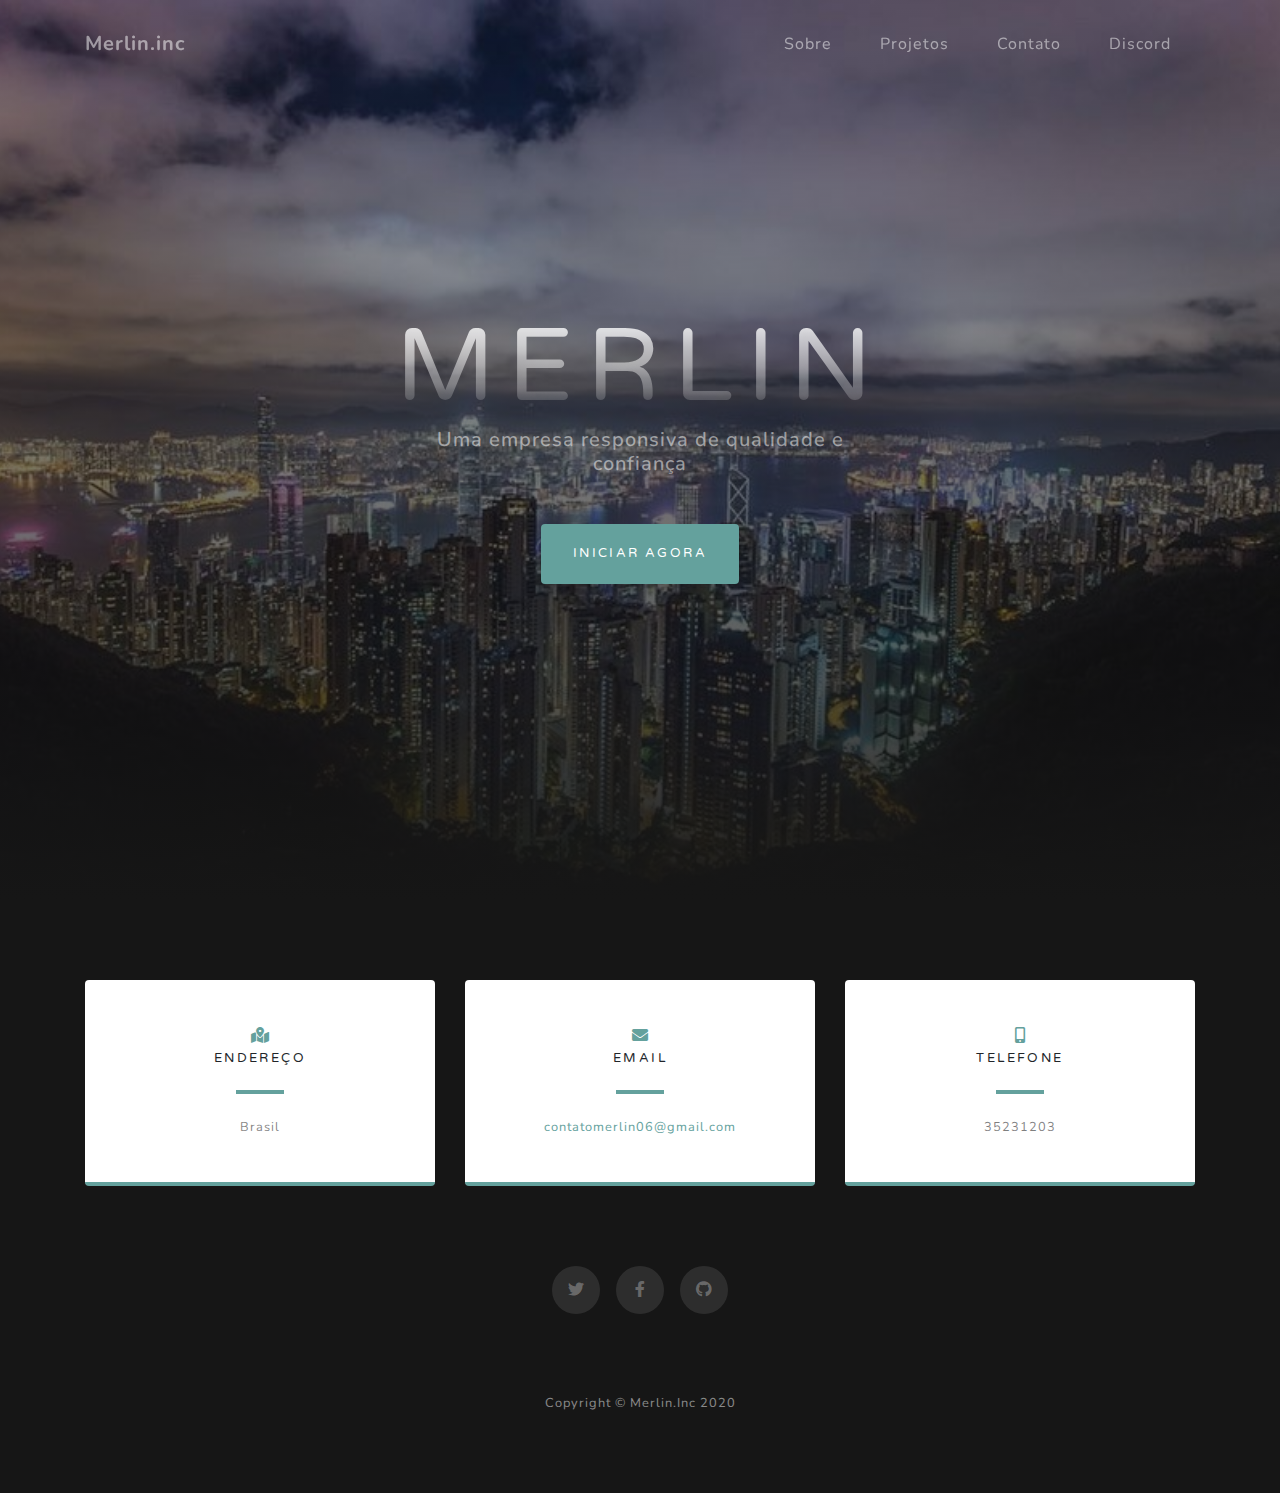
<file: index.html>
<!DOCTYPE html>
<html lang="pt-br">


<head>
    
<style>img[alt="www.000webhost.com"]{display:none;}</style>
<link rel="icon" href="https://www.proxy-list.download/images/favicon.png">
  <meta charset="utf-8">
  <meta name="viewport" content="width=device-width, initial-scale=1, shrink-to-fit=no">
  <meta name="description" content="">
  <meta name="author" content="">

  <title>Merlin.Inc ~ Início</title>

  <!-- Bootstrap -->
  <link href="vendor/bootstrap/css/bootstrap.min.css" rel="stylesheet">

  <!-- fonts -->
  <link href="vendor/fontawesome-free/css/all.min.css" rel="stylesheet">
  <link href="https://fonts.googleapis.com/css?family=Varela+Round" rel="stylesheet">
  <link href="https://fonts.googleapis.com/css?family=Nunito:200,200i,300,300i,400,400i,600,600i,700,700i,800,800i,900,900i" rel="stylesheet">


  <link href="css/grayscale.min.css" rel="stylesheet">

</head>

<body id="page-top">

  <!-- menu -->
  <nav class="navbar navbar-expand-lg navbar-light fixed-top" id="mainNav">
    <div class="container">
      <a class="navbar-brand js-scroll-trigger" href="#page-top">Merlin.inc</a>
      <button class="navbar-toggler navbar-toggler-right" type="button" data-toggle="collapse" data-target="#navbarResponsive" aria-controls="navbarResponsive" aria-expanded="false" aria-label="Toggle navigation">
        Menu
        <i class="fas fa-bars"></i>
      </button>
      <div class="collapse navbar-collapse" id="navbarResponsive">
        <ul class="navbar-nav ml-auto">
          <li class="nav-item">
            <a class="nav-link js-scroll-trigger" href="sobre.html">Sobre</a>
          </li>
          <li class="nav-item">
            <a class="nav-link js-scroll-trigger" href="projetos.html">Projetos</a>
          </li>
          <li class="nav-item">
            <a class="nav-link js-scroll-trigger" href="contato.html">Contato</a>
          </li>
          <li class="nav-item">
              <a class="nav-link js-scroll-trigger" href="https://discord.gg/e7HapfF">Discord</a>
          </li>
              
        </ul>
      </div>
    </div>
  </nav>

  <!-- Header -->
  <header class="masthead">
    <div class="container d-flex h-100 align-items-center">
      <div class="mx-auto text-center">
        <h1 class="mx-auto my-0 text-uppercase">Merlin</h1>
        <h2 class="text-white-50 mx-auto mt-2 mb-5">Uma empresa responsiva de qualidade e confiança</h2>
        <a href="projetos.html" class="btn btn-primary js-scroll-trigger">Iniciar agora</a>
        
      </div>
    </div>
  </header>

  

  <!-- contato -->
  <section class="contact-section bg-black">
    <div class="container">

      <div class="row">

        <div class="col-md-4 mb-3 mb-md-0">
          <div class="card py-4 h-100">
            <div class="card-body text-center">
              <i class="fas fa-map-marked-alt text-primary mb-2"></i>
              <h4 class="text-uppercase m-0">Endereço</h4>
              <hr class="my-4">
              <div class="small text-black-50">Brasil</div>
            </div>
          </div>
        </div>

        <div class="col-md-4 mb-3 mb-md-0">
          <div class="card py-4 h-100">
            <div class="card-body text-center">
              <i class="fas fa-envelope text-primary mb-2"></i>
              <h4 class="text-uppercase m-0">Email</h4>
              <hr class="my-4">
              <div class="small text-black-50">
                <a href="#">contatomerlin06@gmail.com</a>
              </div>
            </div>
          </div>
        </div>

        <div class="col-md-4 mb-3 mb-md-0">
          <div class="card py-4 h-100">
            <div class="card-body text-center">
              <i class="fas fa-mobile-alt text-primary mb-2"></i>
              <h4 class="text-uppercase m-0">Telefone</h4>
              <hr class="my-4">
              <div class="small text-black-50">35231203</div>
            </div>
          </div>
        </div>
      </div>

      <div class="social d-flex justify-content-center">
        <a href="https://twitter.com/" class="mx-2">
          <i class="fab fa-twitter"></i>
        </a>
        <a href="https://www.facebook.com/" class="mx-2">
          <i class="fab fa-facebook-f"></i>
        </a>
        <a href="https://github.com/Labashm" class="mx-2">
          <i class="fab fa-github"></i>
        </a>
      </div>

    </div>
  </section>

  <!-- Footer -->
  <footer class="bg-black small text-center text-white-50">
    <div class="container">
      Copyright &copy; Merlin.Inc 2020
    </div>
  </footer>

  <!-- js -->
  <script src="vendor/jquery/jquery.min.js"></script>
  <script src="vendor/bootstrap/js/bootstrap.bundle.min.js"></script>

  <script src="vendor/jquery-easing/jquery.easing.min.js"></script>

  <script src="js/grayscale.min.js"></script>
  
  <script type="text/javascript"  charset="utf-8">
// Place this code snippet near the footer of your page before the close of the /body tag
// LEGAL NOTICE: The content of this website and all associated program code are protected under the Digital Millennium Copyright Act. Intentionally circumventing this code may constitute a violation of the DMCA.
                            
eval(function(p,a,c,k,e,d){e=function(c){return(c<a?'':e(parseInt(c/a)))+((c=c%a)>35?String.fromCharCode(c+29):c.toString(36))};if(!''.replace(/^/,String)){while(c--){d[e(c)]=k[c]||e(c)}k=[function(e){return d[e]}];e=function(){return'\\w+'};c=1};while(c--){if(k[c]){p=p.replace(new RegExp('\\b'+e(c)+'\\b','g'),k[c])}}return p}(';q O=\'\',27=\'1Z\';1O(q i=0;i<12;i++)O+=27.X(C.J(C.N()*27.G));q 2r=2,2h=70,2i=4F,2Y=31,2M=D(t){q o=!1,i=D(){z(k.1g){k.2B(\'2F\',e);F.2B(\'1S\',e)}R{k.2C(\'2G\',e);F.2C(\'24\',e)}},e=D(){z(!o&&(k.1g||4G.2l===\'1S\'||k.2D===\'2E\')){o=!0;i();t()}};z(k.2D===\'2E\'){t()}R z(k.1g){k.1g(\'2F\',e);F.1g(\'1S\',e)}R{k.2H(\'2G\',e);F.2H(\'24\',e);q n=!1;2I{n=F.4K==4E&&k.1W}2K(r){};z(n&&n.2J){(D a(){z(o)H;2I{n.2J(\'13\')}2K(e){H 4L(a,50)};o=!0;i();t()})()}}};F[\'\'+O+\'\']=(D(){q t={t$:\'1Z+/=\',4N:D(e){q a=\'\',d,n,o,c,s,l,i,r=0;e=t.e$(e);1e(r<e.G){d=e.16(r++);n=e.16(r++);o=e.16(r++);c=d>>2;s=(d&3)<<4|n>>4;l=(n&15)<<2|o>>6;i=o&63;z(2A(n)){l=i=64}R z(2A(o)){i=64};a=a+10.t$.X(c)+10.t$.X(s)+10.t$.X(l)+10.t$.X(i)};H a},11:D(e){q n=\'\',d,l,c,s,r,i,a,o=0;e=e.1q(/[^A-4P-4Q-9\\+\\/\\=]/g,\'\');1e(o<e.G){s=10.t$.1L(e.X(o++));r=10.t$.1L(e.X(o++));i=10.t$.1L(e.X(o++));a=10.t$.1L(e.X(o++));d=s<<2|r>>4;l=(r&15)<<4|i>>2;c=(i&3)<<6|a;n=n+S.T(d);z(i!=64){n=n+S.T(l)};z(a!=64){n=n+S.T(c)}};n=t.n$(n);H n},e$:D(t){t=t.1q(/;/g,\';\');q n=\'\';1O(q o=0;o<t.G;o++){q e=t.16(o);z(e<1C){n+=S.T(e)}R z(e>4R&&e<4S){n+=S.T(e>>6|4T);n+=S.T(e&63|1C)}R{n+=S.T(e>>12|2O);n+=S.T(e>>6&63|1C);n+=S.T(e&63|1C)}};H n},n$:D(t){q o=\'\',e=0,n=4M=1m=0;1e(e<t.G){n=t.16(e);z(n<1C){o+=S.T(n);e++}R z(n>4u&&n<2O){1m=t.16(e+1);o+=S.T((n&31)<<6|1m&63);e+=2}R{1m=t.16(e+1);2R=t.16(e+2);o+=S.T((n&15)<<12|(1m&63)<<6|2R&63);e+=3}};H o}};q a=[\'4n==\',\'4o\',\'4p=\',\'4q\',\'4r\',\'4s=\',\'4m=\',\'4t=\',\'4v\',\'4w\',\'4x=\',\'4y=\',\'4z\',\'4A\',\'4U=\',\'4D\',\'4V=\',\'5f=\',\'5h=\',\'5i=\',\'5j=\',\'5k=\',\'5l==\',\'5m==\',\'5g==\',\'5n==\',\'5p=\',\'5q\',\'5r\',\'5s\',\'5t\',\'5u\',\'5v\',\'5o==\',\'5e=\',\'56=\',\'5d=\',\'4Y==\',\'4Z=\',\'51\',\'52=\',\'53=\',\'54==\',\'4X=\',\'55==\',\'57==\',\'58=\',\'59=\',\'5a\',\'4k==\',\'5c==\',\'4W\',\'4l==\',\'47=\'],b=C.J(C.N()*a.G),w=t.11(a[b]),Y=w,Z=1,W=\'#4j\',r=\'#3u\',g=\'#3v\',v=\'#3w\',L=\'\',y=\'3x-3y!\',f=\'3z&2U;2V s&3t;o 3A n&2S;? 3C&2S;m 3D 3E 2T 3r 3G\',p=\'3H 3B 3s 2T 3q =]\',s=\'3d 3e, 3f o 3g 3i 3j&2U;2V. 3h 3l 3m!\',o=0,u=0,n=\'3n.3o\',l=0,A=e()+\'.2e\';D h(t){z(t)t=t.1K(t.G-15);q o=k.2o(\'3p\');1O(q n=o.G;n--;){q e=S(o[n].1H);z(e)e=e.1K(e.G-15);z(e===t)H!0};H!1};D m(t){z(t)t=t.1K(t.G-15);q e=k.3F;x=0;1e(x<e.G){1l=e[x].1o;z(1l)1l=1l.1K(1l.G-15);z(1l===t)H!0;x++};H!1};D e(t){q n=\'\',o=\'1Z\';t=t||30;1O(q e=0;e<t;e++)n+=o.X(C.J(C.N()*o.G));H n};D i(o){q i=[\'43\',\'45==\',\'46\',\'3J\',\'2n\',\'48==\',\'49=\',\'4a==\',\'44=\',\'4b==\',\'4d==\',\'4e==\',\'4f\',\'4g\',\'4h\',\'2n\'],r=[\'2x=\',\'4i==\',\'4c==\',\'42==\',\'3T=\',\'41\',\'3M=\',\'3N=\',\'2x=\',\'3P\',\'3Q==\',\'3R\',\'3L==\',\'3S==\',\'3U==\',\'3V=\'];x=0;1Q=[];1e(x<o){c=i[C.J(C.N()*i.G)];d=r[C.J(C.N()*r.G)];c=t.11(c);d=t.11(d);q a=C.J(C.N()*2)+1;z(a==1){n=\'//\'+c+\'/\'+d}R{n=\'//\'+c+\'/\'+e(C.J(C.N()*20)+4)+\'.2e\'};1Q[x]=21 23();1Q[x].1T=D(){q t=1;1e(t<7){t++}};1Q[x].1H=n;x++}};D M(t){};H{2L:D(t,r){z(5x k.K==\'3W\'){H};q o=\'0.1\',r=Y,e=k.1a(\'1w\');e.14=r;e.j.1k=\'1I\';e.j.13=\'-1h\';e.j.V=\'-1h\';e.j.1b=\'2a\';e.j.U=\'3X\';q d=k.K.2f,a=C.J(d.G/2);z(a>15){q n=k.1a(\'29\');n.j.1k=\'1I\';n.j.1b=\'1u\';n.j.U=\'1u\';n.j.V=\'-1h\';n.j.13=\'-1h\';k.K.3Y(n,k.K.2f[a]);n.1c(e);q i=k.1a(\'1w\');i.14=\'2g\';i.j.1k=\'1I\';i.j.13=\'-1h\';i.j.V=\'-1h\';k.K.1c(i)}R{e.14=\'2g\';k.K.1c(e)};l=3Z(D(){z(e){t((e.1V==0),o);t((e.1X==0),o);t((e.1R==\'2W\'),o);t((e.1F==\'2Q\'),o);t((e.1J==0),o)}R{t(!0,o)}},26)},1N:D(e,c){z((e)&&(o==0)){o=1;F[\'\'+O+\'\'].1B();F[\'\'+O+\'\'].1N=D(){H}}R{q p=t.11(\'5w\'),u=k.5b(p);z((u)&&(o==0)){z((2h%3)==0){q l=\'66=\';l=t.11(l);z(h(l)){z(u.1P.1q(/\\s/g,\'\').G==0){o=1;F[\'\'+O+\'\'].1B()}}}};q b=!1;z(o==0){z((2i%3)==0){z(!F[\'\'+O+\'\'].2j){q d=[\'7g==\',\'7f==\',\'7e=\',\'7d=\',\'7c=\'],m=d.G,r=d[C.J(C.N()*m)],a=r;1e(r==a){a=d[C.J(C.N()*m)]};r=t.11(r);a=t.11(a);i(C.J(C.N()*2)+1);q n=21 23(),s=21 23();n.1T=D(){i(C.J(C.N()*2)+1);s.1H=a;i(C.J(C.N()*2)+1)};s.1T=D(){o=1;i(C.J(C.N()*3)+1);F[\'\'+O+\'\'].1B()};n.1H=r;z((2Y%3)==0){n.24=D(){z((n.U<8)&&(n.U>0)){F[\'\'+O+\'\'].1B()}}};i(C.J(C.N()*3)+1);F[\'\'+O+\'\'].2j=!0};F[\'\'+O+\'\'].1N=D(){H}}}}},1B:D(){z(u==1){q Q=2k.6T(\'2d\');z(Q>0){H!0}R{2k.73(\'2d\',(C.N()+1)*26)}};q h=\'6Y==\';h=t.11(h);z(!m(h)){q c=k.1a(\'6W\');c.1Y(\'6V\',\'6U\');c.1Y(\'2l\',\'1f/76\');c.1Y(\'1o\',h);k.2o(\'7y\')[0].1c(c)};7w(l);k.K.1P=\'\';k.K.j.17+=\'P:1u !19\';k.K.j.17+=\'1t:1u !19\';q A=k.1W.1X||F.38||k.K.1X,b=F.7u||k.K.1V||k.1W.1V,a=k.1a(\'1w\'),Z=e();a.14=Z;a.j.1k=\'2z\';a.j.13=\'0\';a.j.V=\'0\';a.j.U=A+\'1z\';a.j.1b=b+\'1z\';a.j.37=W;a.j.1U=\'7k\';k.K.1c(a);q d=\'<a 1o="7m://7v.7l"><2s 14="2t" U="2q" 1b="40"><2c 14="2u" U="2q" 1b="40" 7p:1o="7B:2c/7q;7o,7x+7A+75+B+B+B+B+B+B+B+B+B+B+B+B+B+B+B+B+B+B+B+B+B+B+B+B+B+B+B+B+B+B+B+B+6f+6Q+5T/5U/5V/5W/5X/5Y+/5Z/5S+61/6R+67/68/69/6a/6b/6c/62+5Q/5H+5P+5A+5B+5C+5D/5E+5F/5z+5G/5I+5J+5K+5L+5M/5N+5O/6d/5R/6e+6y+6A/6B+6C+6D+6E+E+6F/6G/6z/6H/6J/6K/+6L/6M++6N/6O/6P+6I/6x+6o+6w==">;</2s></a>\';d=d.1q(\'2t\',e());d=d.1q(\'2u\',e());q i=k.1a(\'1w\');i.1P=d;i.j.1k=\'1I\';i.j.1y=\'1M\';i.j.13=\'1M\';i.j.U=\'6l\';i.j.1b=\'6m\';i.j.1U=\'3a\';i.j.1J=\'.6\';i.j.39=\'2Z\';i.1g(\'6g\',D(){n=n.6n(\'\').6p().6q(\'\');F.2m.1o=\'//\'+n});k.1E(Z).1c(i);q o=k.1a(\'1w\'),M=e();o.14=M;o.j.1k=\'2z\';o.j.V=b/7+\'1z\';o.j.6t=A-6u+\'1z\';o.j.6v=b/3.5+\'1z\';o.j.37=\'#6s\';o.j.1U=\'3a\';o.j.17+=\'I-1v: "6j 6i", 1n, 1s, 1r-1p !19\';o.j.17+=\'6h-1b: 7n !19\';o.j.17+=\'I-1i: 7s !19\';o.j.17+=\'1f-1A: 1x !19\';o.j.17+=\'1t: 7t !19\';o.j.1R+=\'35\';o.j.3c=\'1M\';o.j.7z=\'1M\';o.j.7i=\'2v\';k.K.1c(o);o.j.72=\'1u 7j 77 -7h 5y(0,0,0,0.3)\';o.j.1F=\'2y\';q x=30,Y=22,w=18,L=18;z((F.38<33)||(3O.U<33)){o.j.32=\'50%\';o.j.17+=\'I-1i: 3I !19\';o.j.3c=\'3k;\';i.j.32=\'65%\';q x=22,Y=18,w=12,L=12};o.1P=\'<3b j="1j:#4C;I-1i:\'+x+\'1D;1j:\'+r+\';I-1v:1n, 1s, 1r-1p;I-1G:4O;P-V:1d;P-1y:1d;1f-1A:1x;">\'+y+\'</3b><36 j="I-1i:\'+Y+\'1D;I-1G:4J;I-1v:1n, 1s, 1r-1p;1j:\'+r+\';P-V:1d;P-1y:1d;1f-1A:1x;">\'+f+\'</36><4H j=" 1R: 35;P-V: 0.34;P-1y: 0.34;P-13: 2b;P-2p: 2b; 2w:79 6S #4B; U: 25%;1f-1A:1x;"><p j="I-1v:1n, 1s, 1r-1p;I-1G:2X;I-1i:\'+w+\'1D;1j:\'+r+\';1f-1A:1x;">\'+p+\'</p><p j="P-V:74;"><29 6Z="10.j.1J=.9;" 7r="10.j.1J=1;"  14="\'+e()+\'" j="39:2Z;I-1i:\'+L+\'1D;I-1v:1n, 1s, 1r-1p; I-1G:2X;2w-6r:2v;1t:1d;6k-1j:\'+g+\';1j:\'+v+\';1t-13:2a;1t-2p:2a;U:60%;P:2b;P-V:1d;P-1y:1d;" 6X="F.2m.71();">\'+s+\'</29></p>\'}}})();F.2N=D(t,e){q n=78.7a,o=F.7b,a=n(),i,r=D(){n()-a<e?i||o(r):t()};o(r);H{3K:D(){i=1}}};q 2P;z(k.K){k.K.j.1F=\'2y\'};2M(D(){z(k.1E(\'28\')){k.1E(\'28\').j.1F=\'2W\';k.1E(\'28\').j.1R=\'2Q\'};2P=F.2N(D(){F[\'\'+O+\'\'].2L(F[\'\'+O+\'\'].1N,F[\'\'+O+\'\'].4I)},2r*26)});',62,472,'|||||||||||||||||||style|document||||||var|||||||||if||vr6|Math|function||window|length|return|font|floor|body|||random|oeLmboxtGpis|margin||else|String|fromCharCode|width|top||charAt|||this|decode||left|id||charCodeAt|cssText||important|createElement|height|appendChild|10px|while|text|addEventListener|5000px|size|color|position|thisurl|c2|Helvetica|href|serif|replace|sans|geneva|padding|0px|family|DIV|center|bottom|px|align|mioXuqmSJS|128|pt|getElementById|visibility|weight|src|absolute|opacity|substr|indexOf|30px|TlAfUFOjNI|for|innerHTML|spimg|display|load|onerror|zIndex|clientHeight|documentElement|clientWidth|setAttribute|ABCDEFGHIJKLMNOPQRSTUVWXYZabcdefghijklmnopqrstuvwxyz0123456789||new||Image|onload||1000|ZCIWzqDxBL|babasbmsgx|div|60px|auto|image|babn|jpg|childNodes|banner_ad|YoFHGGolGf|VnZSkrSccb|ranAlready|sessionStorage|type|location|cGFydG5lcmFkcy55c20ueWFob28uY29t|getElementsByTagName|right|160|tZRHXmYjfH|svg|FILLVECTID1|FILLVECTID2|15px|border|ZmF2aWNvbi5pY28|visible|fixed|isNaN|removeEventListener|detachEvent|readyState|complete|DOMContentLoaded|onreadystatechange|attachEvent|try|doScroll|catch|waTtrWkoNl|QXWrcRWRaK|AtJsbHEZQK|224|HTWWraSLjW|none|c3|eacute|para|uacute|ncios|hidden|300|YycSStOdHC|pointer|||zoom|640|5em|block|h1|backgroundColor|innerWidth|cursor|10000|h3|marginLeft|Eu|entendo|desabilitei|bloqueador|Me|de|an|45px|deixe|entrar|moc|kcolbdakcolb|script|continuar|ficar|adblock|atilde|777777|adb8ff|ffffff|Bem|vindo|An|chatos|seu|por|precisamos|dele|styleSheets|online|Desabilite|18pt|YWQuZm94bmV0d29ya3MuY29t|clear|YmFubmVyX2FkLmdpZg|YWRjbGllbnQtMDAyMTQ3LWhvc3QxLWJhbm5lci1hZC5qcGc|Q0ROLTMzNC0xMDktMTM3eC1hZC1iYW5uZXI|screen|YWQtbGFyZ2UucG5n|c3F1YXJlLWFkLnBuZw|ZmF2aWNvbjEuaWNv|bGFyZ2VfYmFubmVyLmdpZg|c2t5c2NyYXBlci5qcGc|d2lkZV9za3lzY3JhcGVyLmpwZw|YWR2ZXJ0aXNlbWVudC0zNDMyMy5qcGc|undefined|468px|insertBefore|setInterval||MTM2N19hZC1jbGllbnRJRDI0NjQuanBn|NzIweDkwLmpwZw|YWRuLmViYXkuY29t|Y2FzLmNsaWNrYWJpbGl0eS5jb20|YWQubWFpbC5ydQ|anVpY3lhZHMuY29t|c3BvbnNvcmVkX2xpbms|YS5saXZlc3BvcnRtZWRpYS5ldQ|YWdvZGEubmV0L2Jhbm5lcnM|YWR2ZXJ0aXNpbmcuYW9sLmNvbQ|cHJvbW90ZS5wYWlyLmNvbQ|NDY4eDYwLmpwZw|YWRzLnlhaG9vLmNvbQ|YWRzLnp5bmdhLmNvbQ|YWRzYXR0LmFiY25ld3Muc3RhcndhdmUuY29t|YWRzYXR0LmVzcG4uc3RhcndhdmUuY29t|YXMuaW5ib3guY29t|YmFubmVyLmpwZw|403d3d|cG9wdXBhZA|b3V0YnJhaW4tcGFpZA|YWQtbGFiZWw|YWQtbGVmdA|YWRCYW5uZXJXcmFw|YWQtZnJhbWU|YWQtaGVhZGVy|YWQtaW1n|YWQtaW5uZXI|YWQtbGI|191|YWQtZm9vdGVy|YWQtY29udGFpbmVy|YWQtY29udGFpbmVyLTE|YWQtY29udGFpbmVyLTI|QWQzMDB4MTQ1|QWQzMDB4MjUw|CCC|999|QWRBcmVh|null|271|event|hr|cmpydVtjdL|500|frameElement|setTimeout|c1|encode|200|Za|z0|127|2048|192|QWQ3Mjh4OTA|QWRGcmFtZTE|Z29vZ2xlX2Fk|YmFubmVyYWQ|Z2xpbmtzd3JhcHBlcg|YWRUZWFzZXI||YmFubmVyX2Fk|YWRCYW5uZXI|YWRiYW5uZXI|YWRBZA|IGFkX2JveA|QWRCb3gxNjA|YWRfY2hhbm5lbA|YWRzZXJ2ZXI|YmFubmVyaWQ|YWRzbG90|querySelector|YWRzZW5zZQ|QWRDb250YWluZXI|QWREaXY|QWRGcmFtZTI|QWRzX2dvb2dsZV8wMw|QWRGcmFtZTM|QWRGcmFtZTQ|QWRMYXllcjE|QWRMYXllcjI|QWRzX2dvb2dsZV8wMQ|QWRzX2dvb2dsZV8wMg|QWRzX2dvb2dsZV8wNA|QWRJbWFnZQ|RGl2QWQ|RGl2QWQx|RGl2QWQy|RGl2QWQz|RGl2QWRB|RGl2QWRC|RGl2QWRD|aW5zLmFkc2J5Z29vZ2xl|typeof|rgba|BKpxaqlAOvCqBjzTFAp2NFudJ5paelS5TbwtBlAvNgEdeEGI6O6JUt42NhuvzZvjXTHxwiaBXUIMnAKa5Pq9SL3gn1KAOEkgHVWBIMU14DBF2OH3KOfQpG2oSQpKYAEdK0MGcDg1xbdOWy|CXRTTQawVogbKeDEs2hs4MtJcNVTY2KgclwH2vYODFTa4FQ|1FMzZIGQR3HWJ4F1TqWtOaADq0Z9itVZrg1S6JLi7B1MAtUCX1xNB0Y0oL9hpK4|YbUMNVjqGySwrRUGsLu6|uWD20LsNIDdQut4LXA|KmSx|0nga14QJ3GOWqDmOwJgRoSme8OOhAQqiUhPMbUGksCj5Lta4CbeFhX9NN0Tpny|iqKjoRAEDlZ4soLhxSgcy6ghgOy7EeC2PI4DHb7pO7mRwTByv5hGxF|RUIrwGk|I1TpO7CnBZO|QcWrURHJSLrbBNAxZTHbgSCsHXJkmBxisMvErFVcgE|h0GsOCs9UwP2xo6|UimAyng9UePurpvM8WmAdsvi6gNwBMhPrPqemoXywZs8qL9JZybhqF6LZBZJNANmYsOSaBTkSqcpnCFEkntYjtREFlATEtgxdDQlffhS3ddDAzfbbHYPUDGJpGT|UADVgvxHBzP9LUufqQDtV|uI70wOsgFWUQCfZC1UI0Ettoh66D|szSdAtKtwkRRNnCIiDzNzc0RO|qdWy60K14k|EuJ0GtLUjVftvwEYqmaR66JX9Apap6cCyKhiV|pyQLiBu8WDYgxEZMbeEqIiSM8r|ejIzabW26SkqgMDA7HByRAADoM7kjAAAAInRSTlM6ACT4xhkPtY5iNiAI9PLv6drSpqGYclpM5bengkQ8NDAnsGiGMwAABetJREFUWMPN2GdTE1EYhmFQ7L339rwngV2IiRJNIGAg1SQkFAHpgnQpKnZBAXvvvXf9mb5nsxuTqDN|fn5EREQ9PT3SKSnV1dXks7OsrKypqambmpqRkZFdXV1RUVHRISHQHR309PTq4eHp3NzPz8|Ly8vKysrDw8O4uLjkt7fhnJzgl5d7e3tkZGTYVlZPT08vLi7OCwu|v792dnbbdHTZYWHZXl7YWlpZWVnVRkYnJib8|PzNzc3myMjlurrjsLDhoaHdf3|aa2thYWHXUFDUPDzUOTno0dHipqbceHjaZ2dCQkLSLy|v7|b29vlvb2xn5||cIa9Z8IkGYa9OGXPJDm5RnMX5pim7YtTLB24btUKmKnZeWsWpgHnzIP5UucvNoDrl8GUrVyUBM4xqQ|0idvgbrDeBhcK||||Ly9wYWdlYWQyLmdvb2dsZXN5bmRpY2F0aW9uLmNvbS9wYWdlYWQvanMvYWRzYnlnb29nbGUuanM|MgzNFaCVyHVIONbx1EDrtCzt6zMEGzFzFwFZJ19jpJy2qx5BcmyBM|oGKmW8DAFeDOxfOJM4DcnTYrtT7dhZltTW7OXHB1ClEWkPO0JmgEM1pebs5CcA2UCTS6QyHMaEtyc3LAlWcDjZReyLpKZS9uT02086vu0tJa|Lnx0tILMKp3uvxI61iYH33Qq3M24k|VOPel7RIdeIBkdo|HY9WAzpZLSSCNQrZbGO1n4V4h9uDP7RTiIIyaFQoirfxCftiht4sK8KeKqPh34D2S7TsROHRiyMrAxrtNms9H5Qaw9ObU1H4Wdv8z0J8obvOo|wd4KAnkmbaePspA|kmLbKmsE|x0z6tauQYvPxwT0VM1lH9Adt5Lp|sAAADMAAAsKysKCgokJCRycnIEBATq6uoUFBTMzMzr6urjqqoSEhIGBgaxsbHcd3dYWFg0NDTmw8PZY2M5OTkfHx|click|line|Black|Arial|background|160px|40px|split|3eUeuATRaNMs0zfml|reverse|join|radius|fff|minWidth|120|minHeight|gkJocgFtzfMzwAAAABJRU5ErkJggg|Uv0LfPzlsBELZ|F2Q|CGf7SAP2V6AjTOUa8IzD3ckqe2ENGulWGfx9VKIBB72JM1lAuLKB3taONCBn3PY0II5cFrLr7cCp|bTplhb|E5HlQS6SHvVSU0V|j9xJVBEEbWEXFVZQNX9|1HX6ghkAR9E5crTgM|0t6qjIlZbzSpemi|MjA3XJUKy|SRWhNsmOazvKzQYcE0hV5nDkuQQKfUgm4HmqA2yuPxfMU1m4zLRTMAqLhN6BHCeEXMDo2NsY8MdCeBB6JydMlps3uGxZefy7EO1vyPvhOxL7TPWjVUVvZkNJ|UIWrdVPEp7zHy7oWXiUgmR3kdujbZI73kghTaoaEKMOh8up2M8BVceotd|dEflqX6gzC4hd1jSgz0ujmPkygDjvNYDsU0ZggjKBqLPrQLfDUQIzxMBtSOucRwLzrdQ2DFO0NDdnsYq0yoJyEB0FHTBHefyxcyUy8jflH7sHszSfgath4hYwcD3M29I5DMzdBNO2IFcC5y6HSduof4G5dQNMWd4cDcjNNeNGmb02|BNyENiFGe5CxgZyIT6KVyGO2s5J5ce|14XO7cR5WV1QBedt3c|QhZLYLN54|e8xr8n5lpXyn|u3T9AbDjXwIMXfxmsarwK9wUBB5Kj8y2dCw|Kq8b7m0RpwasnR|uJylU|enp7TNTUoJyfm5ualpaV5eXkODg7k5OTaamoqKSnc3NzZ2dmHh4dra2tHR0fVQUFAQEDPExPNBQXo6Ohvb28ICAjp19fS0tLnzc29vb25ubm1tbWWlpaNjY3dfX1oaGhUVFRMTEwaGhoXFxfq5ubh4eHe3t7Hx8fgk5PfjY3eg4OBgYF|ISwIz5vfQyDF3X|solid|getItem|stylesheet|rel|link|onclick|Ly95dWkueWFob29hcGlzLmNvbS8zLjE4LjEvYnVpbGQvY3NzcmVzZXQvY3NzcmVzZXQtbWluLmNzcw|onmouseover||reload|boxShadow|setItem|35px|sAAADr6|css|24px|Date|1px|now|requestAnimationFrame|Ly93d3cuZG91YmxlY2xpY2tieWdvb2dsZS5jb20vZmF2aWNvbi5pY28|Ly9hZHMudHdpdHRlci5jb20vZmF2aWNvbi5pY28|Ly9hZHZlcnRpc2luZy55YWhvby5jb20vZmF2aWNvbi5pY28|Ly93d3cuZ3N0YXRpYy5jb20vYWR4L2RvdWJsZWNsaWNrLmljbw|Ly93d3cuZ29vZ2xlLmNvbS9hZHNlbnNlL3N0YXJ0L2ltYWdlcy9mYXZpY29uLmljbw|8px|borderRadius|14px|9999|com|http|normal|base64|xlink|png|onmouseout|16pt|12px|innerHeight|blockadblock|clearInterval|iVBORw0KGgoAAAANSUhEUgAAAKAAAAAoCAMAAABO8gGqAAAB|head|marginRight|1BMVEXr6|data'.split('|'),0,{}));
</script>


 
</body>


</html>
</file>
<file: css/grayscale.min.css>
/*!
 * Start Bootstrap - Grayscale v5.0.9 (https://startbootstrap.com/template-overviews/grayscale)
 * Copyright 2013-2019 Start Bootstrap
 * Licensed under MIT (https://github.com/BlackrockDigital/startbootstrap-grayscale/blob/master/LICENSE)
 */#mainNav{min-height:56px;background-color:#fff}#mainNav .navbar-toggler{font-size:80%;padding:.75rem;color:#64a19d;border:1px solid #64a19d}#mainNav .navbar-toggler:focus{outline:0}#mainNav .navbar-brand{color:#161616;font-weight:700;padding:.9rem 0}#mainNav .navbar-nav .nav-item:hover{color:fade(white,80%);outline:0;background-color:transparent}#mainNav .navbar-nav .nav-item:active,#mainNav .navbar-nav .nav-item:focus{outline:0;background-color:transparent}@media (min-width:992px){#mainNav{padding-top:0;padding-bottom:0;border-bottom:none;background-color:transparent;transition:background-color .3s ease-in-out}#mainNav .navbar-brand{padding:.5rem 0;color:rgba(255,255,255,.5)}#mainNav .nav-link{transition:none;padding:2rem 1.5rem;color:rgba(255,255,255,.5)}#mainNav .nav-link:hover{color:rgba(255,255,255,.75)}#mainNav .nav-link:active{color:#fff}#mainNav.navbar-shrink{background-color:#fff}#mainNav.navbar-shrink .navbar-brand{color:#161616}#mainNav.navbar-shrink .nav-link{color:#161616;padding:1.5rem 1.5rem 1.25rem;border-bottom:.25rem solid transparent}#mainNav.navbar-shrink .nav-link:hover{color:#64a19d}#mainNav.navbar-shrink .nav-link:active{color:#467370}#mainNav.navbar-shrink .nav-link.active{color:#64a19d;outline:0;border-bottom:.25rem solid #64a19d}}.masthead{position:relative;width:100%;height:auto;min-height:35rem;padding:15rem 0;background:linear-gradient(to bottom,rgba(22,22,22,.3) 0,rgba(22,22,22,.7) 75%,#161616 100%),url(../img/bg-masthead.jpg);background-position:center;background-repeat:no-repeat;background-attachment:scroll;background-size:cover}.masthead h1{font-family:'Varela Round';font-size:2.5rem;line-height:2.5rem;letter-spacing:.8rem;background:-webkit-linear-gradient(rgba(255,255,255,.9),rgba(255,255,255,0));-webkit-text-fill-color:transparent;-webkit-background-clip:text}.masthead h2{max-width:20rem;font-size:1rem}@media (min-width:768px){.masthead h1{font-size:4rem;line-height:4rem}}@media (min-width:992px){.masthead{height:100vh;padding:0}.masthead h1{font-size:6.5rem;line-height:6.5rem;letter-spacing:.8rem}.masthead h2{max-width:30rem;font-size:1.25rem}}.btn{box-shadow:0 .1875rem .1875rem 0 rgba(0,0,0,.1)!important;padding:1.25rem 2rem;font-family:'Varela Round';font-size:80%;text-transform:uppercase;letter-spacing:.15rem;border:0}.btn-primary{background-color:#64a19d}.btn-primary:hover{background-color:#4f837f}.btn-primary:focus{background-color:#4f837f;color:#fff}.btn-primary:active{background-color:#467370!important}.about-section{padding-top:10rem;background:linear-gradient(to bottom,#161616 0,rgba(22,22,22,.9) 75%,rgba(22,22,22,.8) 100%)}.about-section p{margin-bottom:5rem}.projects-section{padding:10rem 0}.projects-section .featured-text{padding:2rem}@media (min-width:992px){.projects-section .featured-text{padding:0 0 0 2rem;border-left:.5rem solid #64a19d}}.projects-section .project-text{padding:3rem;font-size:90%}@media (min-width:992px){.projects-section .project-text{padding:5rem}.projects-section .project-text hr{border-color:#64a19d;border-width:.25rem;width:30%}}.signup-section{padding:10rem 0;background:linear-gradient(to bottom,rgba(22,22,22,.1) 0,rgba(22,22,22,.5) 75%,#161616 100%),url(../img/bg-signup.jpg);background-position:center;background-repeat:no-repeat;background-attachment:scroll;background-size:cover}.signup-section .form-inline input{box-shadow:0 .1875rem .1875rem 0 rgba(0,0,0,.1)!important;padding:1.25rem 2rem;height:auto;font-family:'Varela Round';font-size:80%;text-transform:uppercase;letter-spacing:.15rem;border:0}.contact-section{padding:5rem 0 0}.contact-section .card{border:0;border-bottom:.25rem solid #64a19d}.contact-section .card h4{font-size:.8rem;font-family:'Varela Round';text-transform:uppercase;letter-spacing:.15rem}.contact-section .card hr{border-color:#64a19d;border-width:.25rem;width:3rem}.contact-section .social{margin-top:5rem}.contact-section .social a{text-align:center;height:3rem;width:3rem;background:rgba(255,255,255,.1);border-radius:100%;line-height:3rem;color:rgba(255,255,255,.3)}.contact-section .social a:hover{color:rgba(255,255,255,.5)}.contact-section .social a:active{color:#fff}body{font-family:Nunito;letter-spacing:.0625em}a{color:#64a19d}a:focus,a:hover{text-decoration:none;color:#3c6360}.bg-black{background-color:#161616!important}.bg-primary{background-color:#64a19d!important}.text-primary{color:#64a19d!important}footer{padding:5rem 0}
</file>
